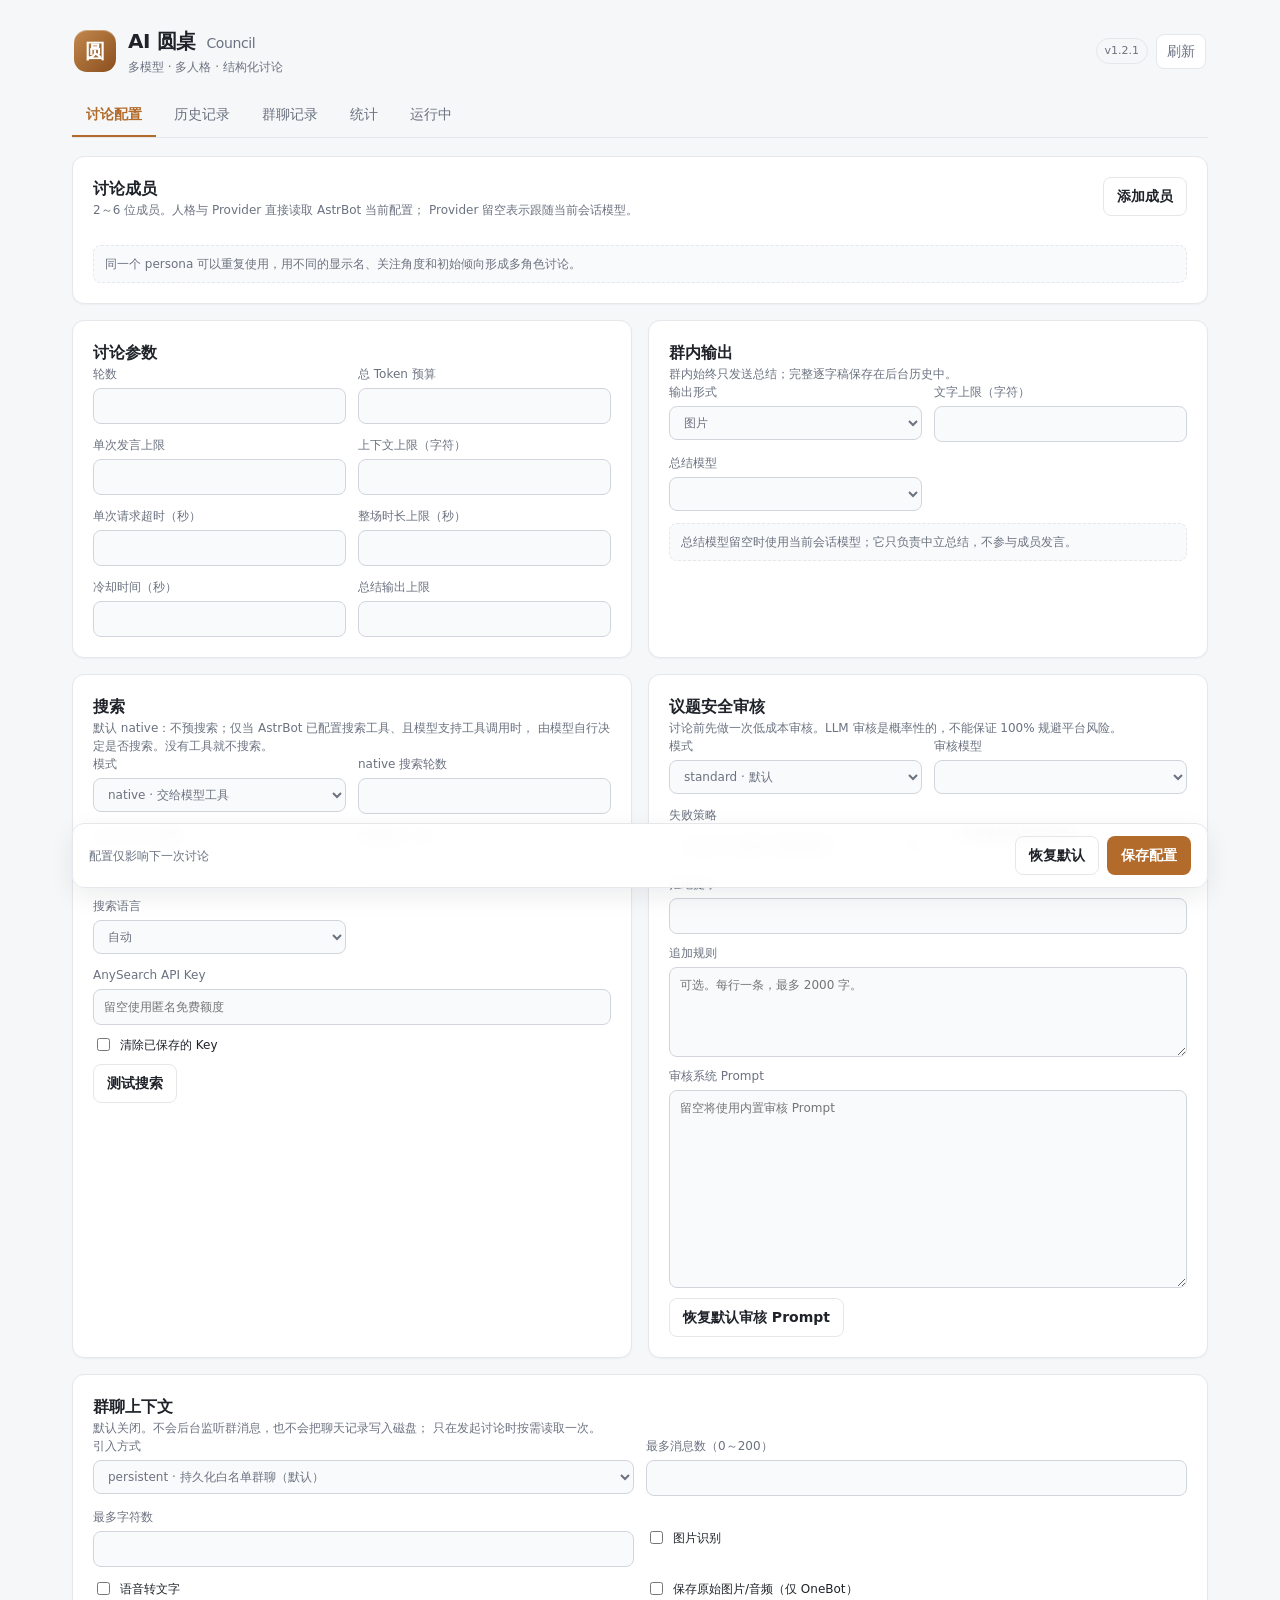
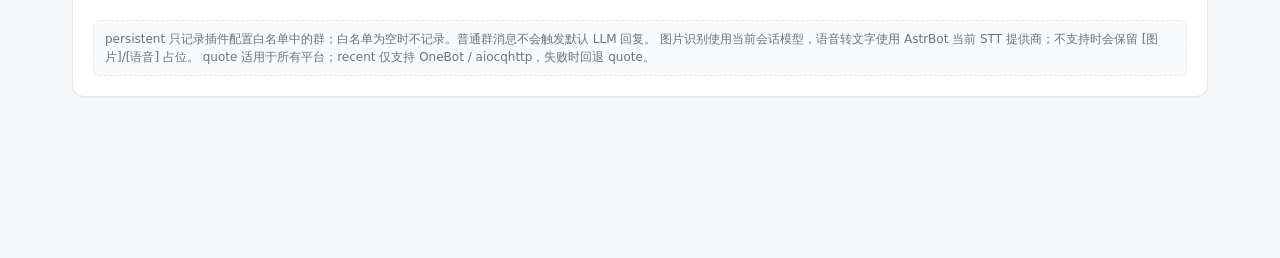
<file: views/council/index.html>
<!doctype html>
<html lang="zh-CN">
  <head>
    <meta charset="utf-8" />
    <meta name="viewport" content="width=device-width, initial-scale=1" />
    <title>AI 圆桌 · Council</title>
    <link rel="stylesheet" href="./style.css" />
  </head>
  <body>
    <div class="app">
      <header class="topbar">
        <div class="brand">
          <div class="mark">圆</div>
          <div>
            <h1>AI 圆桌 <span>Council</span></h1>
            <p>多模型 · 多人格 · 结构化讨论</p>
          </div>
        </div>
        <div class="top-actions">
          <span class="version" id="version">v1.2.1</span>
          <button class="icon-btn" id="refresh-all" title="刷新">刷新</button>
        </div>
      </header>

      <nav class="tabs" role="tablist">
        <button class="tab active" data-tab="config" role="tab">讨论配置</button>
        <button class="tab" data-tab="history" role="tab">历史记录</button>
        <button class="tab" data-tab="chat" role="tab">群聊记录</button>
        <button class="tab" data-tab="stats" role="tab">统计</button>
        <button class="tab" data-tab="active" role="tab">运行中</button>
      </nav>

      <main>
        <section class="panel active" id="panel-config">
          <form id="settings-form" autocomplete="off">
            <div class="card">
              <div class="card-head">
                <div>
                  <h2>讨论成员</h2>
                  <p class="muted">
                    2～6 位成员。人格与 Provider 直接读取 AstrBot 当前配置；
                    Provider 留空表示跟随当前会话模型。
                  </p>
                </div>
                <button type="button" class="btn ghost" id="add-member">添加成员</button>
              </div>
              <div id="members" class="members"></div>
              <div class="hint">
                同一个 persona 可以重复使用，用不同的显示名、关注角度和初始倾向形成多角色讨论。
              </div>
            </div>

            <div class="grid two">
              <div class="card">
                <h2>讨论参数</h2>
                <div class="form-grid">
                  <label>轮数
                    <input type="number" name="rounds" min="1" max="6" step="1" />
                  </label>
                  <label>总 Token 预算
                    <input type="number" name="max_total_tokens" min="4000" max="200000" step="1000" />
                  </label>
                  <label>单次发言上限
                    <input type="number" name="max_tokens_per_speech" min="128" max="2048" step="1" />
                  </label>
                  <label>上下文上限（字符）
                    <input type="number" name="max_context_chars" min="2000" max="30000" step="500" />
                  </label>
                  <label>单次请求超时（秒）
                    <input type="number" name="request_timeout_sec" min="10" max="300" step="5" />
                  </label>
                  <label>整场时长上限（秒）
                    <input type="number" name="max_duration_sec" min="30" max="1800" step="30" />
                  </label>
                  <label>冷却时间（秒）
                    <input type="number" name="cooldown_sec" min="0" max="3600" step="5" />
                  </label>
                  <label>总结输出上限
                    <input type="number" name="summary_max_tokens" min="256" max="2048" step="1" />
                  </label>
                </div>
              </div>

              <div class="card">
                <h2>群内输出</h2>
                <p class="muted">
                  群内始终只发送总结；完整逐字稿保存在后台历史中。
                </p>
                <div class="form-grid">
                  <label>输出形式
                    <select name="render_mode">
                      <option value="image">图片</option>
                      <option value="text">文字</option>
                      <option value="both">图片 + 文字</option>
                    </select>
                  </label>
                  <label>文字上限（字符）
                    <input type="number" name="max_text_chars" min="1000" max="50000" step="1000" />
                  </label>
                  <label>总结模型
                    <select name="moderator_provider_id" id="moderator-provider"></select>
                  </label>
                </div>
                <div class="hint">
                  总结模型留空时使用当前会话模型；它只负责中立总结，不参与成员发言。
                </div>
              </div>
            </div>

            <div class="grid two">
              <div class="card">
                <h2>搜索</h2>
                <p class="muted">
                  默认 native：不预搜索；仅当 AstrBot 已配置搜索工具、且模型支持工具调用时，
                  由模型自行决定是否搜索。没有工具就不搜索。
                </p>
                <div class="form-grid">
                  <label>模式
                    <select name="search_mode">
                      <option value="native">native · 交给模型工具</option>
                      <option value="off">off · 完全关闭</option>
                      <option value="prefetch">prefetch · AnySearch 预检索</option>
                    </select>
                  </label>
                  <label>native 搜索轮数
                    <input type="number" name="native_rounds" min="1" max="6" step="1" />
                  </label>
                  <label>prefetch 结果数
                    <input type="number" name="search_max_results" min="1" max="10" step="1" />
                  </label>
                  <label>搜索超时（秒）
                    <input type="number" name="search_timeout_sec" min="5" max="60" step="1" />
                  </label>
                  <label>搜索语言
                    <select name="search_language">
                      <option value="auto">自动</option>
                      <option value="zh">中文</option>
                      <option value="en">English</option>
                    </select>
                  </label>
                </div>
                <div class="field-stack">
                  <label>AnySearch API Key
                    <input type="password" name="anysearch_api_key" id="anysearch-key" placeholder="留空使用匿名免费额度" />
                  </label>
                  <label class="checkline">
                    <input type="checkbox" id="clear-anysearch-key" />
                    清除已保存的 Key
                  </label>
                  <div class="row-actions">
                    <button type="button" class="btn ghost" id="test-search">测试搜索</button>
                    <span class="muted" id="search-test-result"></span>
                  </div>
                </div>
              </div>

              <div class="card">
                <h2>议题安全审核</h2>
                <p class="muted">
                  讨论前先做一次低成本审核。LLM 审核是概率性的，不能保证 100% 规避平台风险。
                </p>
                <div class="form-grid">
                  <label>模式
                    <select name="safety_mode">
                      <option value="standard">standard · 默认</option>
                      <option value="strict">strict · 更严格</option>
                      <option value="off">off · 关闭</option>
                    </select>
                  </label>
                  <label>审核模型
                    <select name="safety_provider_id" id="safety-provider"></select>
                  </label>
                  <label>失败策略
                    <select name="safety_fail_mode">
                      <option value="closed">closed · 审核不可用则拒绝</option>
                      <option value="open">open · 审核不可用则放行</option>
                    </select>
                  </label>
                  <label class="checkline">
                    <input type="checkbox" name="store_refused_topic" />
                    保存被拒绝议题的原文
                  </label>
                </div>
                <div class="field-stack">
                  <label>拒绝提示
                    <input type="text" name="refuse_message" maxlength="200" />
                  </label>
                  <label>追加规则
                    <textarea name="safety_extra_rules" rows="4" maxlength="2000" placeholder="可选。每行一条，最多 2000 字。"></textarea>
                  </label>
                  <label>审核系统 Prompt
                    <textarea name="safety_system_prompt" rows="10" maxlength="6000" placeholder="留空将使用内置审核 Prompt"></textarea>
                  </label>
                  <div class="row-actions">
                    <button type="button" class="btn ghost" id="restore-safety-prompt">恢复默认审核 Prompt</button>
                  </div>
                </div>
              </div>
            </div>

            <div class="card">
              <h2>群聊上下文</h2>
              <p class="muted">
                默认关闭。不会后台监听群消息，也不会把聊天记录写入磁盘；
                只在发起讨论时按需读取一次。
              </p>
              <div class="form-grid">
                <label>引入方式
                  <select name="chat_context_mode">
                    <option value="persistent">persistent · 持久化白名单群聊（默认）</option>
                    <option value="off">off · 不记录</option>
                    <option value="quote">quote · 引用/回复的消息</option>
                    <option value="recent">recent · 最近群聊（OneBot）</option>
                  </select>
                </label>
                <label>最多消息数（0～200）
                  <input type="number" name="chat_context_max_messages" min="0" max="200" step="1" />
                </label>
                <label>最多字符数
                  <input type="number" name="chat_context_max_chars" min="500" max="10000" step="100" />
                </label>
                <label class="checkline">
                  <input type="checkbox" name="chat_context_vision_enabled" />
                  图片识别
                </label>
                <label class="checkline">
                  <input type="checkbox" name="chat_context_stt_enabled" />
                  语音转文字
                </label>
                <label class="checkline">
                  <input type="checkbox" name="chat_context_save_raw_media" />
                  保存原始图片/音频（仅 OneBot）
                </label>
              </div>
              <div class="row-actions" style="margin-top:10px">
                <span class="muted" id="chat-context-stats"></span>
              </div>
              <div class="hint">
                persistent 只记录插件配置白名单中的群；白名单为空时不记录。普通群消息不会触发默认 LLM 回复。
                图片识别使用当前会话模型，语音转文字使用 AstrBot 当前 STT 提供商；不支持时会保留 [图片]/[语音] 占位。
                quote 适用于所有平台；recent 仅支持 OneBot / aiocqhttp，失败时回退 quote。
              </div>
            </div>

            <div class="sticky-actions">
              <span class="muted" id="save-state">配置仅影响下一次讨论</span>
              <div class="row-actions">
                <button type="button" class="btn ghost" id="reset-settings">恢复默认</button>
                <button type="submit" class="btn primary" id="save-settings">保存配置</button>
              </div>
            </div>
          </form>
        </section>

        <section class="panel" id="panel-history">
          <div class="card">
            <div class="card-head">
              <div>
                <h2>历史记录</h2>
                <p class="muted">群内只发送总结；这里可以查看完整逐字稿并导出。</p>
              </div>
              <div class="row-actions">
                <button class="btn ghost" id="export-csv">导出选中 CSV</button>
                <button class="btn danger ghost" id="delete-selected">删除选中</button>
              </div>
            </div>
            <div class="filters">
              <input type="search" id="history-q" placeholder="搜索议题、总结或成员" />
              <select id="history-status">
                <option value="">全部状态</option>
                <option value="completed">已完成</option>
                <option value="cancelled">已停止</option>
                <option value="refused">已拒绝</option>
                <option value="failed">失败</option>
                <option value="running">进行中</option>
              </select>
              <input type="date" id="history-from" title="开始日期" />
              <input type="date" id="history-to" title="结束日期" />
              <button class="btn ghost" id="history-search">筛选</button>
            </div>
            <div class="table-wrap">
              <table class="data-table">
                <thead>
                  <tr>
                    <th class="check"><input type="checkbox" id="select-all" /></th>
                    <th>时间</th>
                    <th>议题</th>
                    <th>状态</th>
                    <th>轮数</th>
                    <th>Token</th>
                    <th>操作</th>
                  </tr>
                </thead>
                <tbody id="history-body"></tbody>
              </table>
            </div>
            <div class="pager">
              <span class="muted" id="history-count"></span>
              <div class="row-actions">
                <button class="btn ghost" id="prev-page">上一页</button>
                <span class="muted" id="page-info">1 / 1</span>
                <button class="btn ghost" id="next-page">下一页</button>
              </div>
            </div>
          </div>
        </section>

        <section class="panel" id="panel-chat">
          <div class="card">
            <div class="card-head">
              <div>
                <h2>已持久化的群聊记录</h2>
                <p class="muted">只展示白名单群缓存；图片/语音识别结果和可选原始媒体都在这里查看。</p>
              </div>
              <div class="row-actions">
                <button class="btn ghost" id="refresh-chat-records">刷新</button>
                <button class="btn danger ghost" id="clear-chat-cache">清空当前群</button>
              </div>
            </div>
            <div class="filters">
              <select id="chat-group-filter"><option value="">暂无缓存群</option></select>
              <button class="btn ghost" id="chat-records-search">查看</button>
              <span class="muted" id="chat-records-count"></span>
            </div>
            <div class="chat-window" id="chat-window">
              <button class="btn ghost chat-load-older" id="chat-load-older" hidden>加载更早</button>
              <div class="chat-messages" id="chat-messages"></div>
              <div class="chat-readonly">只读 · 来自持久化群聊缓存</div>
            </div>
          </div>
        </section>

        <section class="panel" id="panel-stats">
          <div class="card">
            <div class="card-head">
              <div>
                <h2>统计</h2>
                <p class="muted">基于本地历史记录，仅 Dashboard 管理员可见。</p>
              </div>
              <select id="stats-days">
                <option value="7">最近 7 天</option>
                <option value="30" selected>最近 30 天</option>
                <option value="90">最近 90 天</option>
                <option value="0">全部</option>
              </select>
            </div>
            <div class="stat-grid" id="stat-cards"></div>
            <div class="grid two">
              <div>
                <h3>每日讨论</h3>
                <div class="bars" id="daily-bars"></div>
              </div>
              <div>
                <h3>成员参与</h3>
                <div class="rank-list" id="top-members"></div>
              </div>
            </div>
          </div>
        </section>

        <section class="panel" id="panel-active">
          <div class="card">
            <div class="card-head">
              <div>
                <h2>运行中的讨论</h2>
                <p class="muted">管理员可以在这里停止卡住的讨论。</p>
              </div>
              <button class="btn ghost" id="refresh-active">刷新</button>
            </div>
            <div id="active-list" class="active-list"></div>
          </div>
        </section>
      </main>
    </div>

    <div class="toast" id="toast" role="status"></div>

    <div class="modal-backdrop" id="modal" hidden>
      <div class="modal" role="dialog" aria-modal="true" aria-labelledby="modal-title">
        <div class="modal-head">
          <h2 id="modal-title">完整记录</h2>
          <button class="icon-btn" id="modal-close" aria-label="关闭">×</button>
        </div>
        <div class="modal-body" id="modal-body"></div>
        <div class="modal-foot">
          <button class="btn ghost" id="modal-export-md">导出 Markdown</button>
          <button class="btn ghost" id="modal-export-json">导出 JSON</button>
        </div>
      </div>
    </div>

    <script type="module" src="./app.js"></script>
  </body>
</html>
</file>
<file: views/council/style.css>
:root {
  --bg: #f6f7f9;
  --surface: #ffffff;
  --surface-2: #f9fafb;
  --text: #1f2329;
  --muted: #6b7280;
  --line: #e5e7eb;
  --line-strong: #d1d5db;
  --primary: #b26b2b;
  --primary-strong: #92531d;
  --primary-soft: #fdf1e4;
  --danger: #b42318;
  --danger-soft: #fef3f2;
  --ok: #067647;
  --ok-soft: #ecfdf3;
  --warn: #b54708;
  --warn-soft: #fffaeb;
  --radius: 12px;
  --shadow: 0 1px 2px rgba(16, 24, 40, 0.04);
  color-scheme: light;
}

@media (prefers-color-scheme: dark) {
  :root {
    --bg: #111315;
    --surface: #191c1f;
    --surface-2: #1f2327;
    --text: #e8eaed;
    --muted: #9aa1ab;
    --line: #2d3339;
    --line-strong: #3b424a;
    --primary: #e0a15e;
    --primary-strong: #f0b979;
    --primary-soft: #332516;
    --danger: #ff8a80;
    --danger-soft: #351b19;
    --ok: #6ce9a6;
    --ok-soft: #122b20;
    --warn: #fdb022;
    --warn-soft: #2f2412;
    --shadow: 0 1px 2px rgba(0, 0, 0, 0.3);
    color-scheme: dark;
  }
}

* { box-sizing: border-box; }
html, body { margin: 0; padding: 0; background: var(--bg); color: var(--text); }
body {
  font-family: "Microsoft YaHei", "PingFang SC", "Noto Sans CJK SC",
    "Source Han Sans SC", system-ui, -apple-system, sans-serif;
  font-size: 14px;
  line-height: 1.5;
}
button, input, select, textarea { font: inherit; color: inherit; }
button { cursor: pointer; }
h1, h2, h3, p { margin: 0; }
h1 { font-size: 20px; letter-spacing: -0.02em; }
h2 { font-size: 16px; font-weight: 700; }
h3 { font-size: 14px; font-weight: 700; margin: 18px 0 10px; }
small { font-size: 11px; }

.app { max-width: 1180px; margin: 0 auto; padding: 22px 22px 80px; }
.topbar {
  display: flex;
  align-items: center;
  justify-content: space-between;
  gap: 16px;
  padding: 4px 2px 18px;
}
.brand { display: flex; align-items: center; gap: 12px; }
.mark {
  width: 42px;
  height: 42px;
  border-radius: 13px;
  display: grid;
  place-items: center;
  background: linear-gradient(135deg, #c2884b, #8a4f1f);
  color: #fff;
  font-weight: 800;
  font-size: 20px;
  box-shadow: inset 0 1px 0 rgba(255,255,255,0.32);
}
.brand h1 span { color: var(--muted); font-weight: 500; font-size: 14px; margin-left: 4px; }
.brand p { color: var(--muted); font-size: 12px; margin-top: 2px; }
.top-actions, .row-actions { display: flex; align-items: center; gap: 8px; flex-wrap: wrap; }
.version {
  font-size: 11px;
  color: var(--muted);
  border: 1px solid var(--line);
  padding: 4px 8px;
  border-radius: 999px;
}

.icon-btn {
  border: 1px solid var(--line);
  background: var(--surface);
  border-radius: 8px;
  padding: 6px 10px;
  color: var(--muted);
}
.icon-btn:hover { border-color: var(--line-strong); color: var(--text); }

.tabs {
  display: flex;
  gap: 4px;
  border-bottom: 1px solid var(--line);
  margin-bottom: 18px;
  overflow-x: auto;
}
.tab {
  border: 0;
  background: transparent;
  color: var(--muted);
  padding: 10px 14px;
  border-bottom: 2px solid transparent;
  white-space: nowrap;
}
.tab:hover { color: var(--text); }
.tab.active { color: var(--primary); border-bottom-color: var(--primary); font-weight: 700; }
.panel { display: none; }
.panel.active { display: block; }

.card {
  background: var(--surface);
  border: 1px solid var(--line);
  border-radius: var(--radius);
  padding: 20px;
  margin-bottom: 16px;
  box-shadow: var(--shadow);
}
.card-head {
  display: flex;
  align-items: flex-start;
  justify-content: space-between;
  gap: 16px;
  margin-bottom: 14px;
}
.muted { color: var(--muted); font-size: 12px; }
.hint {
  color: var(--muted);
  background: var(--surface-2);
  border: 1px dashed var(--line);
  border-radius: 8px;
  padding: 9px 11px;
  font-size: 12px;
  margin-top: 12px;
}
.grid { display: grid; gap: 16px; }
.grid.two { grid-template-columns: repeat(2, minmax(0, 1fr)); }
@media (max-width: 860px) { .grid.two { grid-template-columns: 1fr; } }

.form-grid {
  display: grid;
  grid-template-columns: repeat(2, minmax(0, 1fr));
  gap: 12px;
}
@media (max-width: 620px) { .form-grid { grid-template-columns: 1fr; } }
label {
  display: flex;
  flex-direction: column;
  gap: 5px;
  color: var(--muted);
  font-size: 12px;
}
label.checkline {
  flex-direction: row;
  align-items: center;
  gap: 7px;
  color: var(--text);
}
input, select, textarea {
  width: 100%;
  border: 1px solid var(--line-strong);
  border-radius: 8px;
  background: var(--surface-2);
  padding: 8px 10px;
  outline: none;
  transition: border-color 0.15s, box-shadow 0.15s;
}
input:focus, select:focus, textarea:focus {
  border-color: var(--primary);
  box-shadow: 0 0 0 3px color-mix(in srgb, var(--primary) 16%, transparent);
}
input[type="checkbox"] { width: auto; accent-color: var(--primary); }
textarea { resize: vertical; min-height: 84px; }
.field-stack { display: flex; flex-direction: column; gap: 10px; margin-top: 12px; }

.btn {
  border: 1px solid transparent;
  border-radius: 8px;
  padding: 8px 13px;
  background: var(--surface-2);
  color: var(--text);
  font-weight: 600;
  transition: background 0.15s, border-color 0.15s, transform 0.05s;
}
.btn:active { transform: translateY(1px); }
.btn.primary { background: var(--primary); color: #fff; }
.btn.primary:hover { background: var(--primary-strong); }
.btn.ghost { border-color: var(--line); background: transparent; }
.btn.ghost:hover { background: var(--surface-2); }
.btn.danger { color: var(--danger); }
.btn.danger.ghost { border-color: color-mix(in srgb, var(--danger) 30%, var(--line)); }
.btn:disabled { opacity: 0.45; cursor: not-allowed; }

.members { display: flex; flex-direction: column; gap: 10px; }
.member-row {
  border: 1px solid var(--line);
  border-radius: 10px;
  background: var(--surface-2);
  padding: 12px;
}
.member-top {
  display: grid;
  grid-template-columns: 1.2fr 1fr 1fr auto;
  gap: 10px;
  align-items: end;
}
@media (max-width: 860px) { .member-top { grid-template-columns: 1fr 1fr; } }
.member-extra {
  display: grid;
  grid-template-columns: 1fr 1fr;
  gap: 10px;
  margin-top: 10px;
}
@media (max-width: 620px) { .member-extra { grid-template-columns: 1fr; } }
.member-index {
  display: inline-flex;
  align-items: center;
  justify-content: center;
  width: 22px;
  height: 22px;
  border-radius: 50%;
  background: var(--primary-soft);
  color: var(--primary);
  font-size: 11px;
  font-weight: 800;
  margin-right: 6px;
}
.member-title { font-size: 12px; font-weight: 700; color: var(--text); margin-bottom: 8px; }

.sticky-actions {
  position: sticky;
  bottom: 12px;
  z-index: 5;
  display: flex;
  align-items: center;
  justify-content: space-between;
  gap: 12px;
  background: color-mix(in srgb, var(--surface) 92%, transparent);
  backdrop-filter: blur(8px);
  border: 1px solid var(--line);
  border-radius: 12px;
  padding: 12px 16px;
  box-shadow: 0 8px 24px rgba(16, 24, 40, 0.08);
}
@media (max-width: 620px) {
  .sticky-actions { flex-direction: column; align-items: stretch; }
}

.filters {
  display: grid;
  grid-template-columns: 2fr 1fr 1fr 1fr auto;
  gap: 8px;
  margin-bottom: 12px;
}
@media (max-width: 860px) { .filters { grid-template-columns: 1fr 1fr; } }
.table-wrap { overflow-x: auto; }
.data-table { width: 100%; border-collapse: collapse; font-size: 13px; }
.data-table th, .data-table td {
  text-align: left;
  padding: 10px 8px;
  border-bottom: 1px solid var(--line);
  vertical-align: top;
}
.data-table th { color: var(--muted); font-size: 11px; font-weight: 700; white-space: nowrap; }
.data-table td.topic { max-width: 380px; word-break: break-word; }
.data-table tr:hover td { background: var(--surface-2); }
.data-table .check { width: 28px; }
.pill {
  display: inline-flex;
  align-items: center;
  gap: 4px;
  padding: 2px 8px;
  border-radius: 999px;
  font-size: 11px;
  font-weight: 700;
  white-space: nowrap;
  background: var(--surface-2);
  color: var(--muted);
}
.pill.completed { background: var(--ok-soft); color: var(--ok); }
.pill.refused { background: var(--warn-soft); color: var(--warn); }
.pill.failed, .pill.cancelled { background: var(--danger-soft); color: var(--danger); }
.pill.running { background: var(--primary-soft); color: var(--primary); }
.row-link {
  border: 0;
  background: transparent;
  color: var(--primary);
  padding: 2px 4px;
  font-weight: 600;
}
.row-link:hover { text-decoration: underline; }
.pager {
  display: flex;
  align-items: center;
  justify-content: space-between;
  gap: 12px;
  padding-top: 12px;
}
.empty {
  color: var(--muted);
  text-align: center;
  padding: 32px 12px;
  font-size: 13px;
}

.stat-grid {
  display: grid;
  grid-template-columns: repeat(4, minmax(0, 1fr));
  gap: 10px;
}
@media (max-width: 860px) { .stat-grid { grid-template-columns: repeat(2, 1fr); } }
.stat {
  border: 1px solid var(--line);
  border-radius: 10px;
  background: var(--surface-2);
  padding: 14px;
}
.stat b { display: block; font-size: 24px; line-height: 1.2; letter-spacing: -0.03em; }
.stat span { color: var(--muted); font-size: 11px; }
.bars { display: flex; flex-direction: column; gap: 8px; }
.bar-row { display: grid; grid-template-columns: 78px 1fr 48px; gap: 8px; align-items: center; font-size: 12px; }
.bar-track { height: 8px; border-radius: 999px; background: var(--surface-2); overflow: hidden; }
.bar-fill { height: 100%; border-radius: 999px; background: linear-gradient(90deg, var(--primary), #d8a064); }
.rank-list { display: flex; flex-direction: column; gap: 8px; }
.rank-row { display: flex; align-items: center; justify-content: space-between; gap: 10px; padding: 8px 0; border-bottom: 1px dashed var(--line); font-size: 12px; }
.rank-row:last-child { border-bottom: 0; }

.chat-window {
  border: 1px solid var(--line);
  border-radius: 12px;
  background:
    linear-gradient(180deg, rgba(255,255,255,0.35), transparent 120px),
    var(--surface-2);
  max-height: 64vh;
  overflow-y: auto;
  padding: 16px 14px 8px;
  display: flex;
  flex-direction: column;
  gap: 10px;
}
.chat-load-older { align-self: center; margin-bottom: 4px; }
.chat-messages { display: flex; flex-direction: column; gap: 12px; }
.chat-day {
  align-self: center;
  color: var(--muted);
  background: var(--surface);
  border: 1px solid var(--line);
  border-radius: 999px;
  padding: 2px 10px;
  font-size: 10px;
}
.chat-row { display: flex; align-items: flex-start; gap: 8px; }
.chat-row.self { flex-direction: row-reverse; }
.chat-avatar {
  flex: 0 0 auto;
  width: 30px;
  height: 30px;
  border-radius: 9px;
  display: grid;
  place-items: center;
  color: #fff;
  font-size: 12px;
  font-weight: 800;
  background: linear-gradient(135deg, #b88757, #8a5a2d);
  box-shadow: inset 0 1px 0 rgba(255,255,255,0.3);
}
.chat-row.self .chat-avatar { background: linear-gradient(135deg, #5f7fa8, #3f5d7d); }
.chat-main { min-width: 0; max-width: min(72%, 640px); }
.chat-row.self .chat-main { display: flex; flex-direction: column; align-items: flex-end; }
.chat-meta {
  display: flex;
  align-items: baseline;
  gap: 6px;
  color: var(--muted);
  font-size: 10px;
  margin-bottom: 3px;
}
.chat-meta b { color: var(--text); font-size: 11px; }
.chat-bubble {
  border: 1px solid var(--line);
  background: var(--surface);
  border-radius: 4px 12px 12px 12px;
  padding: 9px 11px;
  font-size: 13px;
  line-height: 1.65;
  word-break: break-word;
  white-space: pre-wrap;
}
.chat-row.self .chat-bubble {
  background: var(--primary-soft);
  border-color: color-mix(in srgb, var(--primary) 26%, var(--line));
  border-radius: 12px 4px 12px 12px;
}
.chat-bubble p { margin: 0; }
.chat-bubble p + p { margin-top: 5px; }
.chat-media-card {
  border-top: 1px dashed var(--line);
  margin-top: 7px;
  padding-top: 6px;
  color: var(--muted);
  font-size: 11px;
  white-space: normal;
}
.chat-media-row { display: flex; flex-wrap: wrap; gap: 6px; margin-top: 5px; }
.chat-media-btn {
  border: 1px solid var(--line-strong);
  border-radius: 999px;
  background: var(--surface);
  color: var(--primary);
  font-size: 10px;
  padding: 3px 9px;
}
.chat-media-btn:hover { border-color: var(--primary); }
.chat-readonly {
  align-self: center;
  color: var(--muted);
  font-size: 10px;
  padding: 8px 0 2px;
}
.chat-umo {
  color: var(--muted);
  font-size: 10px;
  margin-top: 8px;
  word-break: break-all;
}

.active-list { display: flex; flex-direction: column; gap: 10px; }
.active-row {
  border: 1px solid var(--line);
  border-radius: 10px;
  background: var(--surface-2);
  padding: 12px 14px;
  display: flex;
  align-items: center;
  justify-content: space-between;
  gap: 12px;
}
.active-row .topic { font-weight: 600; word-break: break-word; }

.toast {
  position: fixed;
  left: 50%;
  bottom: 28px;
  transform: translateX(-50%) translateY(18px);
  background: #1f2329;
  color: #fff;
  padding: 10px 16px;
  border-radius: 8px;
  font-size: 13px;
  opacity: 0;
  pointer-events: none;
  transition: opacity 0.2s, transform 0.2s;
  z-index: 90;
  max-width: min(560px, 88vw);
}
.toast.show { opacity: 1; transform: translateX(-50%) translateY(0); }
.toast.error { background: var(--danger); }

.modal-backdrop {
  position: fixed;
  inset: 0;
  background: rgba(10, 12, 15, 0.55);
  display: grid;
  place-items: center;
  padding: 20px;
  z-index: 80;
}
.modal-backdrop[hidden] { display: none; }
.modal {
  width: min(920px, 100%);
  max-height: 88vh;
  display: flex;
  flex-direction: column;
  background: var(--surface);
  border: 1px solid var(--line);
  border-radius: 14px;
  overflow: hidden;
  box-shadow: 0 24px 64px rgba(0,0,0,0.28);
}
.modal-head {
  display: flex;
  align-items: center;
  justify-content: space-between;
  gap: 12px;
  padding: 16px 20px;
  border-bottom: 1px solid var(--line);
}
.modal-body { overflow: auto; padding: 18px 20px; }
.modal-foot {
  display: flex;
  justify-content: flex-end;
  gap: 8px;
  padding: 12px 20px;
  border-top: 1px solid var(--line);
}
.detail-grid {
  display: grid;
  grid-template-columns: repeat(2, minmax(0, 1fr));
  gap: 8px 18px;
  margin-bottom: 16px;
  font-size: 12px;
}
.detail-grid span { color: var(--muted); }
.detail-grid b { font-weight: 600; }
.detail-section { margin: 18px 0; }
.detail-section h3 { margin: 0 0 8px; }
.prose {
  white-space: pre-wrap;
  word-break: break-word;
  font-size: 13px;
  line-height: 1.8;
}
.speech {
  border-left: 3px solid var(--primary-soft);
  padding: 2px 0 2px 12px;
  margin: 12px 0;
}
.speech-head { display: flex; gap: 8px; align-items: baseline; flex-wrap: wrap; }
.speech-head b { font-size: 13px; }
.speech-head small { color: var(--muted); }
.speech-body { white-space: pre-wrap; word-break: break-word; margin-top: 4px; color: var(--text); font-size: 13px; line-height: 1.75; }
.source-item { padding: 8px 0; border-bottom: 1px dashed var(--line); font-size: 12px; }
.source-item a { color: var(--primary); word-break: break-all; }
.safety-banner {
  border: 1px solid var(--line);
  background: var(--warn-soft);
  color: var(--warn);
  border-radius: 8px;
  padding: 10px 12px;
  font-size: 12px;
  margin-bottom: 14px;
}

@media (max-width: 520px) {
  .app { padding: 14px 12px 70px; }
  .card { padding: 14px; }
  .topbar { align-items: flex-start; }
  .brand h1 { font-size: 17px; }
}
</file>
